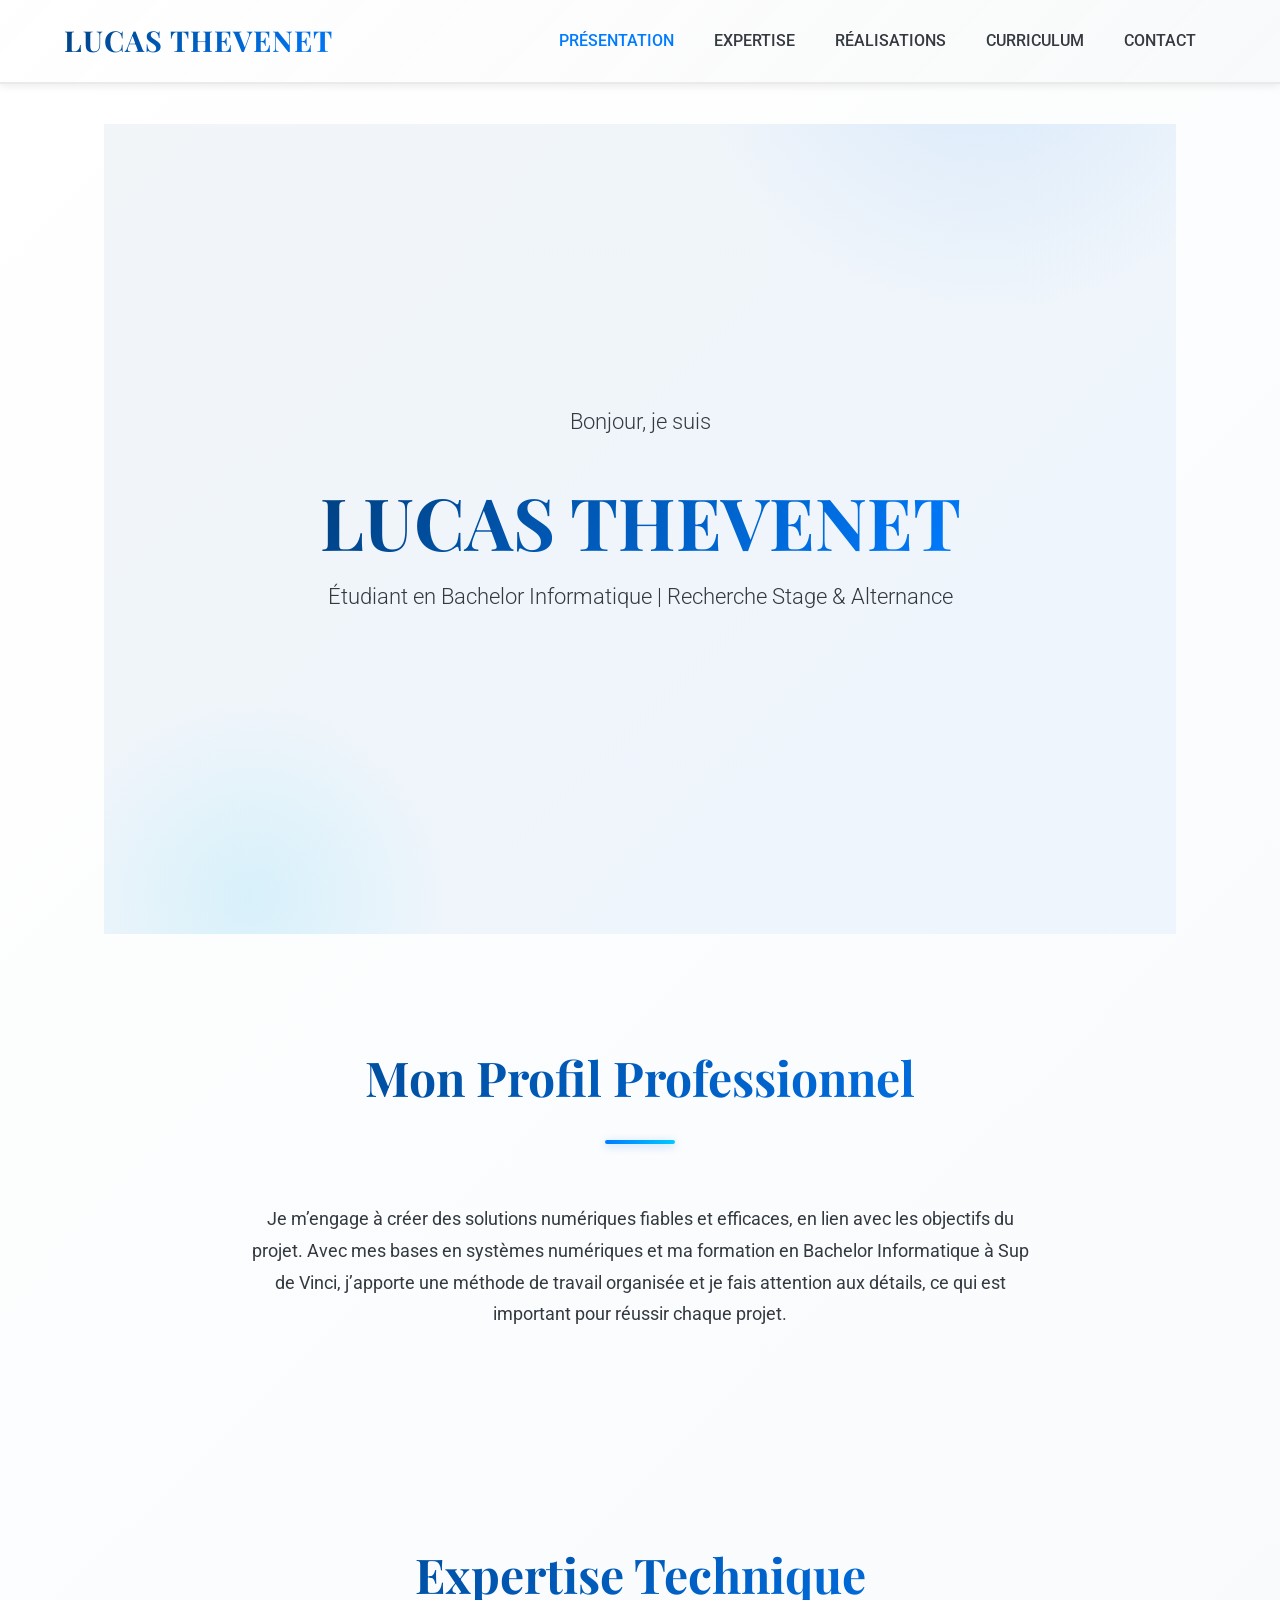
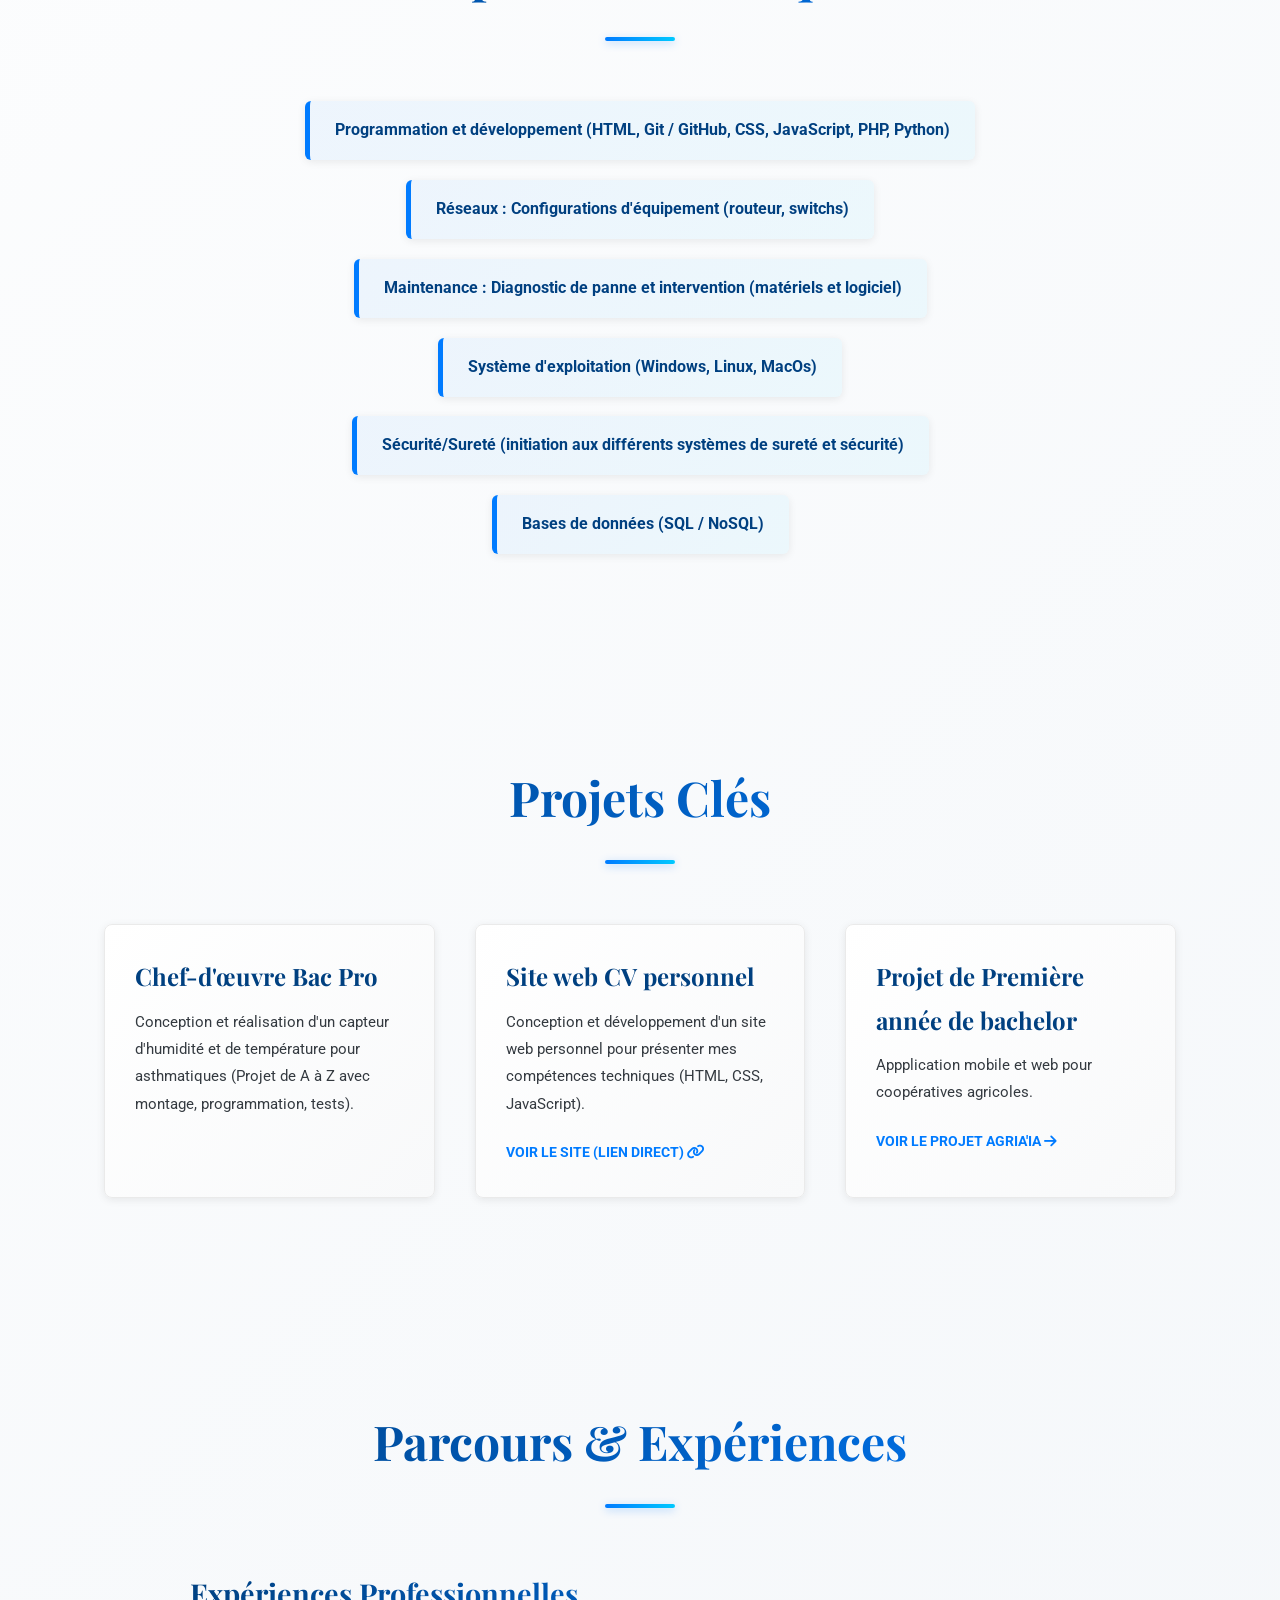
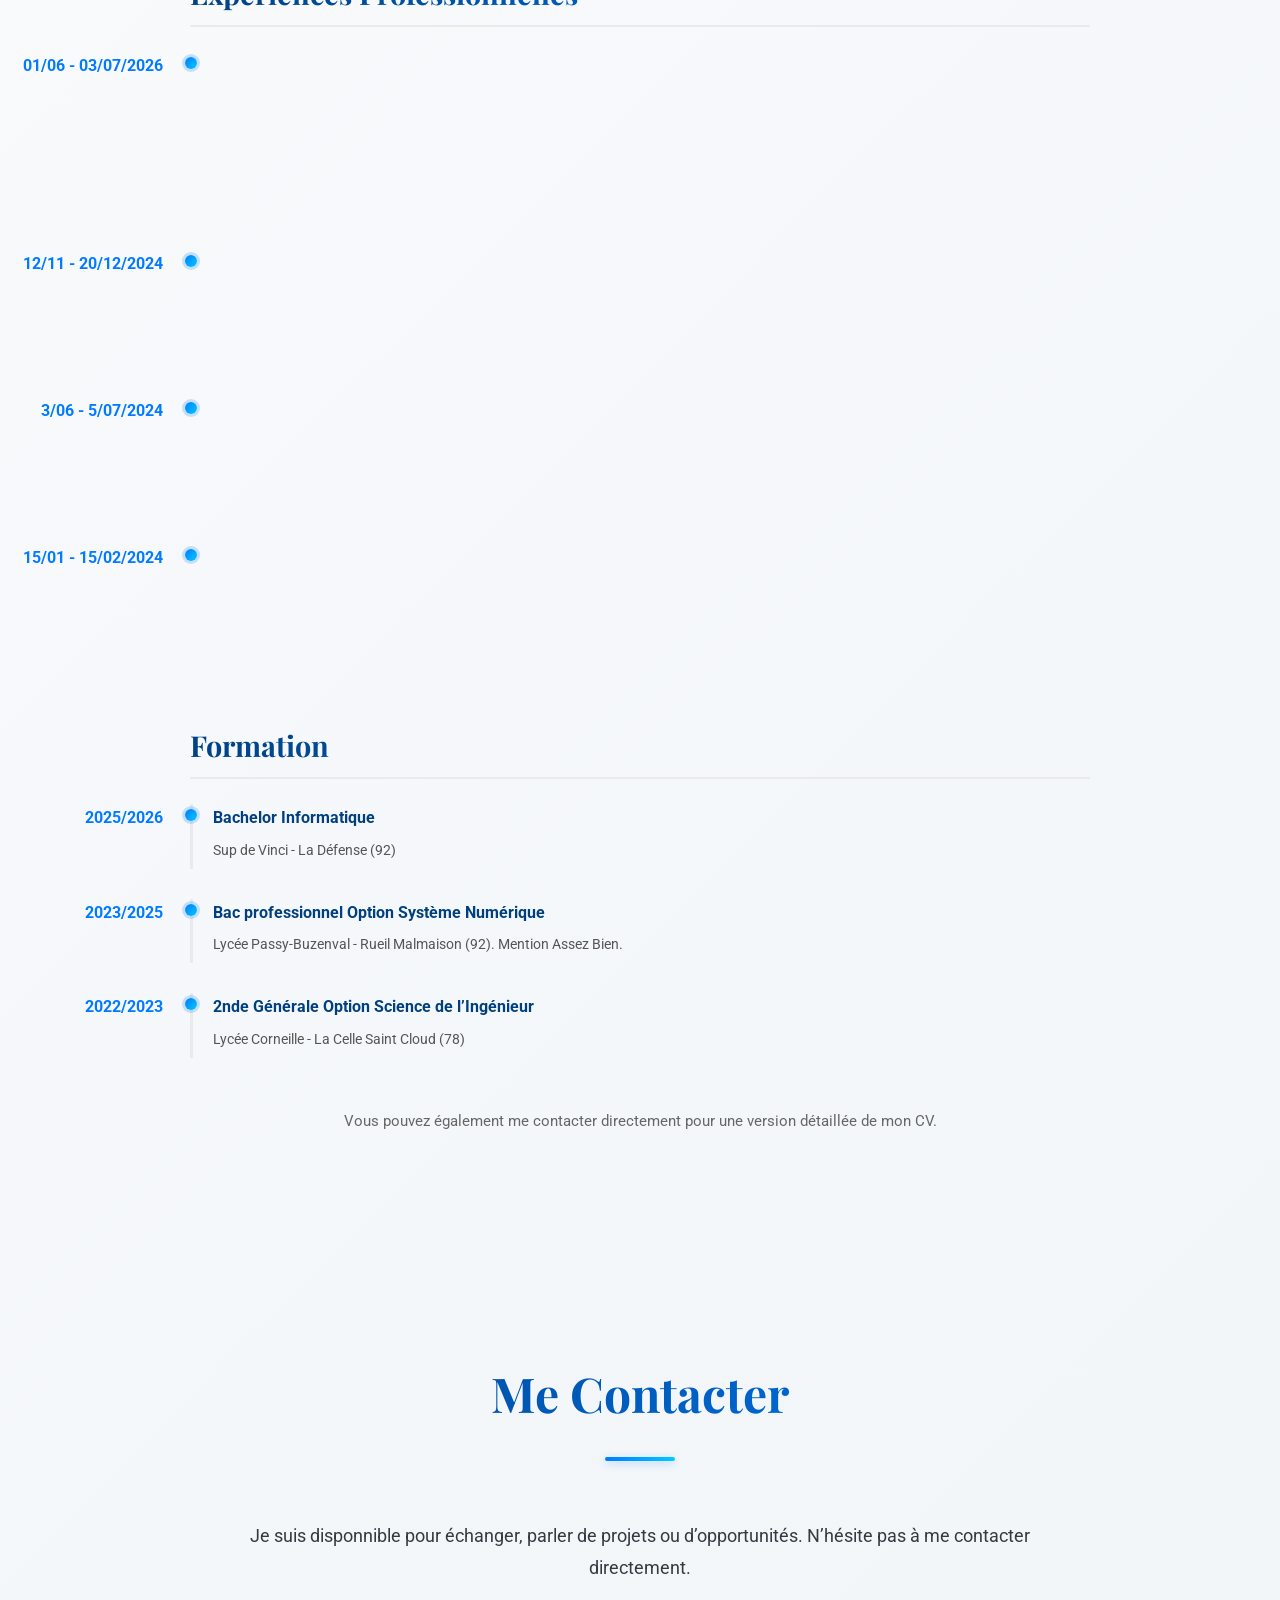
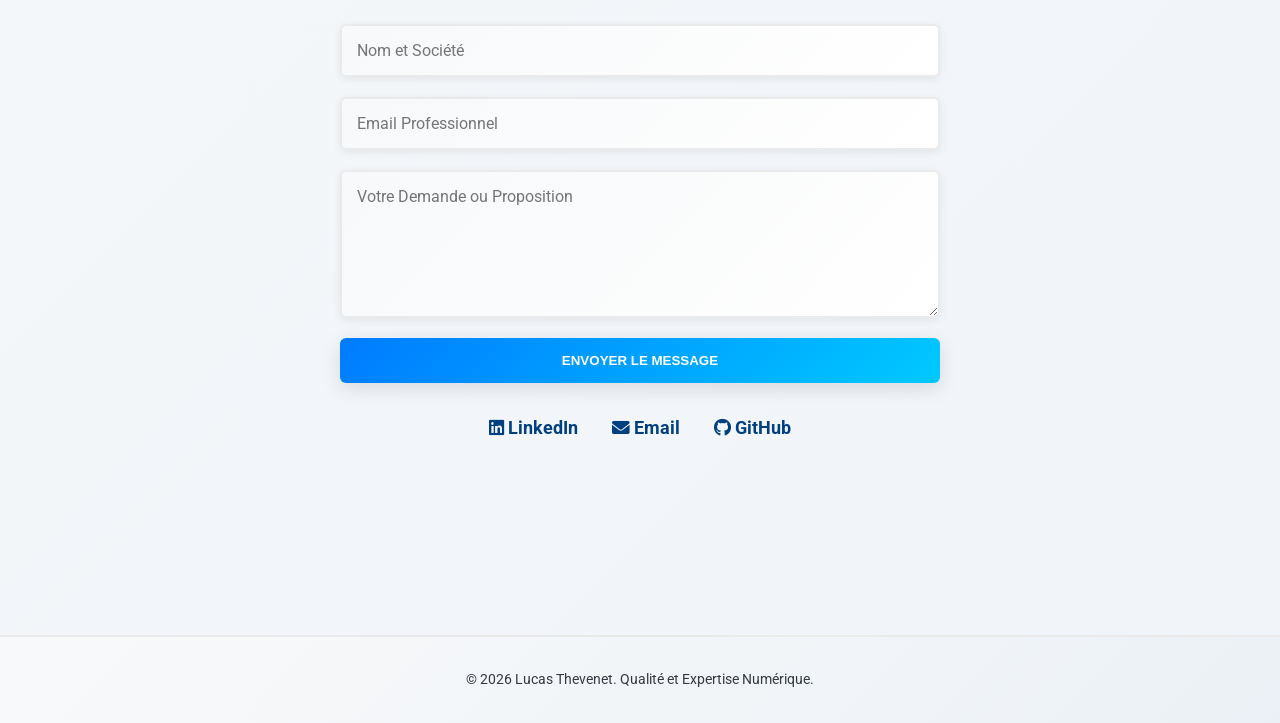
<file: index.html>
<!DOCTYPE html>
<html lang="fr">
<head>
    <meta charset="UTF-8">
    <meta name="viewport" content="width=device-width, initial-scale=1.0">
    <title>Lucas Thevenet | Professionnel</title>
    <link href="https://fonts.googleapis.com/css2?family=Roboto:wght@300;400;700&family=Playfair+Display:wght@700&display=swap" rel="stylesheet">
    <link rel="stylesheet" href="https://cdnjs.cloudflare.com/ajax/libs/font-awesome/6.0.0-beta3/css/all.min.css">
    <link rel="stylesheet" href="style.css">
</head>
<body>

    <header class="navbar-classic">
        <div class="nav-container">
            <a href="#hero" class="logo-class">LUCAS THEVENET</a>
            <nav>
                <ul>
                    <li><a href="#hero" class="active">Présentation</a></li>
                    <li><a href="#skills">Expertise</a></li>
                    <li><a href="#projects">Réalisations</a></li>
                    <li><a href="#curriculum">Curriculum</a></li>
                    <li><a href="#contact">Contact</a></li>
                </ul>
            </nav>
        </div>
    </header>

    <main class="main-content">
        <section id="hero" class="hero-elegance section-class">
            <div class="hero-text">
                <p class="tagline">Bonjour, je suis</p>
                <h1>LUCAS <span class="highlight">THEVENET</span></h1>
                <p class="tagline">Étudiant en Bachelor Informatique | Recherche Stage & Alternance </p>
            </div>
        </section>

        <section id="about" class="section-class">
            <h2 class="section-title-class">Mon Profil Professionnel</h2>
            <div class="about-content-class" style="animation: fadeInUp 0.8s ease-out;">
                <p>Je m’engage à créer des solutions numériques fiables et efficaces, en lien avec les objectifs du projet. Avec mes bases en systèmes numériques et ma formation en Bachelor Informatique à Sup de Vinci, j’apporte une méthode de travail organisée et je fais attention aux détails, ce qui est important pour réussir chaque projet.</p>
            </div>
        </section>

        <section id="skills" class="section-class">
            <h2 class="section-title-class">Expertise Technique</h2>
            <div class="skills-list-class">
                <div class="skill-item-class">Programmation et développement (HTML, Git / GitHub, CSS, JavaScript, PHP, Python)</div>
                <div class="skill-item-class">Réseaux : Configurations d'équipement (routeur, switchs) </div>
                <div class="skill-item-class">Maintenance : Diagnostic de panne et intervention (matériels et logiciel)</div>
                <div class="skill-item-class">Système d'exploitation (Windows, Linux, MacOs)</div>
                <div class="skill-item-class">Sécurité/Sureté (initiation aux différents systèmes de sureté et sécurité)</div>
                <div class="skill-item-class">Bases de données (SQL / NoSQL)</div>
            </div>
        </section>

        <section id="projects" class="section-class">
            <h2 class="section-title-class">Projets Clés</h2>
            <div class="project-grid-class">
                <div class="project-card-class">
                    <h3>Chef-d'œuvre Bac Pro</h3>
                    <p>Conception et réalisation d'un capteur d'humidité et de température pour asthmatiques (Projet de A à Z avec montage, programmation, tests).</p>
                </div>
                <div class="project-card-class">
                    <h3>Site web CV personnel</h3>
                    <p>Conception et développement d'un site web personnel pour présenter mes compétences techniques (HTML, CSS, JavaScript).</p>
                    <a href="https://lucasthevenet19-oss.github.io/Lucas.Thevenet-CV-" target="_blank" class="link-project">Voir le site (Lien direct) <i class="fas fa-link"></i></a>
                </div>
                <div class="project-card-class">
                    <h3>Projet de Première année de bachelor</h3>
                    <p>Appplication mobile et web pour coopératives agricoles.</p>
                    <a href="agria-main/presentation-agria.html" target="_blank" class="link-project">Voir le projet Agria'IA <i class="fas fa-arrow-right"></i></a>
                </div>
            </div>
        </section>
        
        <section id="curriculum" class="section-class">
            <h2 class="section-title-class">Parcours & Expériences </h2>
            <div class="cv-integrated-container">
                
                <h3>Expériences Professionnelles</h3>
                
                <div class="timeline-item-accueil">
                    <span class="timeline-date-accueil">01/06 - 03/07/2026</span>
                    <div class="timeline-content-accueil">
                        <h4>Mercer (Service IT - La Défense)</h4>
                        <ul>
                            <li>Préparation des laptops - Présentation d'Autopilot </li>
                            <li>Accueil des collaborateurs à notre guichet </li>
                            <li>Audit matériel </li>
                            <li>Préparation des supports et choix des sujets pour les prochains ateliers CTSS (formation des collaborateurs).</li>
                            <li>Vérification et dépannage des salles de réunion.</li>
                        </ul>
                    </div>
                </div>

                <div class="timeline-item-accueil">
                    <span class="timeline-date-accueil">12/11 - 20/12/2024</span>
                    <div class="timeline-content-accueil">
                        <h4>KPMG (Équipe ITS - La Défense)</h4>
                        <ul>
                            <li>Masterisation des PC et déploiement des téléphones portables.</li>
                            <li>Découverte des réseaux et de la cybersécurité (Cyberark, Sailpoint).</li>
                            <li>Dépannage PC, téléphones, installations vidéo-projection.</li>
                        </ul>
                    </div>
                </div>

                <div class="timeline-item-accueil">
                    <span class="timeline-date-accueil">3/06 - 5/07/2024</span>
                    <div class="timeline-content-accueil">
                        <h4>INQUEST (Équipe Cybersécurité - Puteaux)</h4>
                        <ul>
                            <li>Études de cas des différents types d'attaques cyber.</li>
                            <li>Benchmark des solutions de coffre-fort numérique.</li>
                            <li>Rédaction d'une fiche de description des rôles dans une crise cyber.</li>
                        </ul>
                    </div>
                </div>

                <div class="timeline-item-accueil">
                    <span class="timeline-date-accueil">15/01 - 15/02/2024</span>
                    <div class="timeline-content-accueil">
                        <h4>Banque de France (Direction Sécurité - Paris)</h4>
                        <ul>
                            <li>Découverte du système de sécurité incendie et du poste centrale de surveillance (PCS).</li>
                            <li>Utilisation et contrôle de la reconnaissance biométrique (Iris scan).</li>
                            <li>Contrôle des clés de sécurité de la PCS et de la PERISEC du siège et des immeubles périphériques</li>
                        </ul>
                    </div>
                </div>
                
                <h3 style="margin-top: 60px;">Formation</h3>

                <div class="timeline-item-accueil">
                    <span class="timeline-date-accueil">2025/2026</span>
                    <div class="timeline-content-accueil">
                        <h4>Bachelor Informatique</h4>
                        <p>Sup de Vinci - La Défense (92)</p>
                    </div>
                </div>

                <div class="timeline-item-accueil">
                    <span class="timeline-date-accueil">2023/2025</span>
                    <div class="timeline-content-accueil">
                        <h4>Bac professionnel Option Système Numérique</h4>
                        <p>Lycée Passy-Buzenval - Rueil Malmaison (92). Mention Assez Bien.</p>
                    </div>
                </div>

                <div class="timeline-item-accueil">
                    <span class="timeline-date-accueil">2022/2023</span>
                    <div class="timeline-content-accueil">
                        <h4>2nde Générale Option Science de l’Ingénieur</h4>
                        <p>Lycée Corneille - La Celle Saint Cloud (78)</p>
                    </div>
                </div>

                <div style="text-align: center; margin-top: 50px;">
                    <p style="color: #666; font-size: 0.95em; margin-bottom: 15px;">Vous pouvez également me contacter directement pour une version détaillée de mon CV.</p>
                </div>
            </div>
        </section>

        <section id="contact" class="section-class">
            <h2 class="section-title-class">Me Contacter</h2>
            <div class="about-content-class">
                <p>Je suis disponnible pour échanger, parler de projets ou d’opportunités. N’hésite pas à me contacter directement.</p>
            </div>
            <form class="contact-form-class" onsubmit="return handleContactForm(event)">
                <input type="text" name="nom" placeholder="Nom et Société" required>
                <input type="email" name="email" placeholder="Email Professionnel" required>
                <textarea name="message" placeholder="Votre Demande ou Proposition" rows="6" required></textarea>
                <button type="submit" class="btn-submit">ENVOYER LE MESSAGE</button>
            </form>
            <div class="social-links-contact">
                <a href="https://www.linkedin.com/in/lucas-thevenet-7667b52b3/" target="_blank" title="Visitez mon profil LinkedIn"><i class="fab fa-linkedin"></i> LinkedIn</a>
                <a href="mailto:lucas.thevenet19@gmail.com" title="Envoyez-moi un email"><i class="fas fa-envelope"></i> Email</a>
                <a href="https://github.com/lucasthevenet19-oss" target="_blank" title="Visitez mon GitHub"><i class="fab fa-github"></i> GitHub</a>
            </div>
        </section>
    </main>

    <footer class="footer-class">
        <p>&copy; 2026 Lucas Thevenet. Qualité et Expertise Numérique.</p>
    </footer>

    <script>
        // Animation des éléments au scroll
        const observerOptions = {
            threshold: 0.1,
            rootMargin: '0px 0px -100px 0px'
        };

        const observer = new IntersectionObserver((entries) => {
            entries.forEach(entry => {
                if (entry.isIntersecting) {
                    entry.target.style.opacity = '1';
                    entry.target.style.transform = 'translateY(0)';
                    observer.unobserve(entry.target);
                }
            });
        }, observerOptions);

        // Observer les éléments animés
        document.querySelectorAll('.project-card-class, .skill-item-class, .timeline-item-accueil').forEach(el => {
            el.style.opacity = '0';
            el.style.transform = 'translateY(20px)';
            el.style.transition = 'opacity 0.6s ease, transform 0.6s ease';
            observer.observe(el);
        });

        // Navigation active au scroll
        const navLinks = document.querySelectorAll('.navbar-classic ul li a');
        const sections = document.querySelectorAll('section');

        window.addEventListener('scroll', () => {
            let current = '';
            sections.forEach(section => {
                const sectionTop = section.offsetTop;
                const sectionHeight = section.clientHeight;
                if (scrollY >= sectionTop - 200) {
                    current = section.getAttribute('id');
                }
            });

            navLinks.forEach(link => {
                link.classList.remove('active');
                if (link.getAttribute('href').slice(1) === current) {
                    link.classList.add('active');
                }
            });
        });

        // Formulaire de contact
        function handleContactForm(e) {
            e.preventDefault();
            const form = e.target;
            const nom = form.nom.value;
            const email = form.email.value;
            const message = form.message.value;
            const subject = encodeURIComponent('Nouvelle demande de ' + nom);
            const body = encodeURIComponent('Nom/Société: ' + nom + '\n\nEmail: ' + email + '\n\nMessage: ' + message);
            window.location.href = 'mailto:lucas.thevenet19@gmail.com?subject=' + subject + '&body=' + body;
            return false;
        }

        // Smooth scroll behavior amélioré
        document.querySelectorAll('a[href^="#"]').forEach(anchor => {
            anchor.addEventListener('click', function (e) {
                const href = this.getAttribute('href');
                if (href !== '#' && document.querySelector(href)) {
                    e.preventDefault();
                    document.querySelector(href).scrollIntoView({
                        behavior: 'smooth',
                        block: 'start'
                    });
                }
            });
        });
    </script>

</body>
</html>
</file>
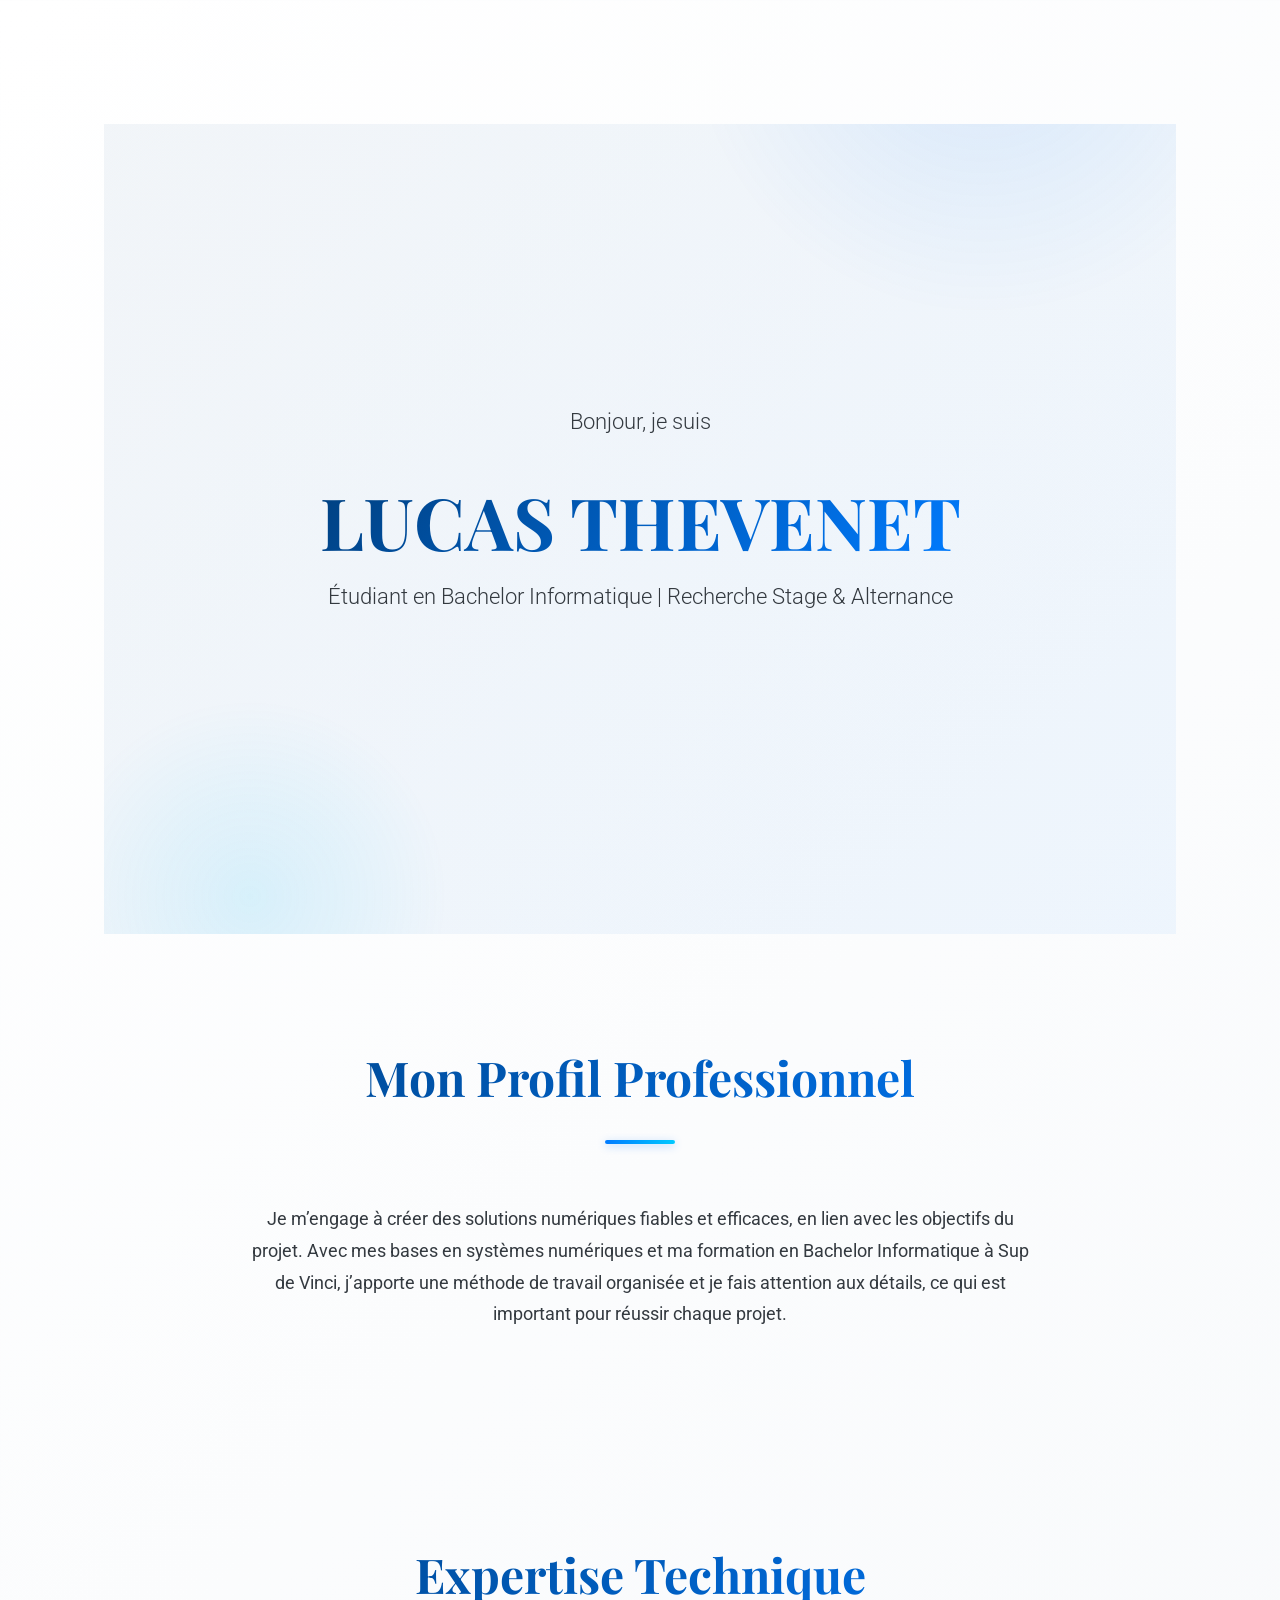
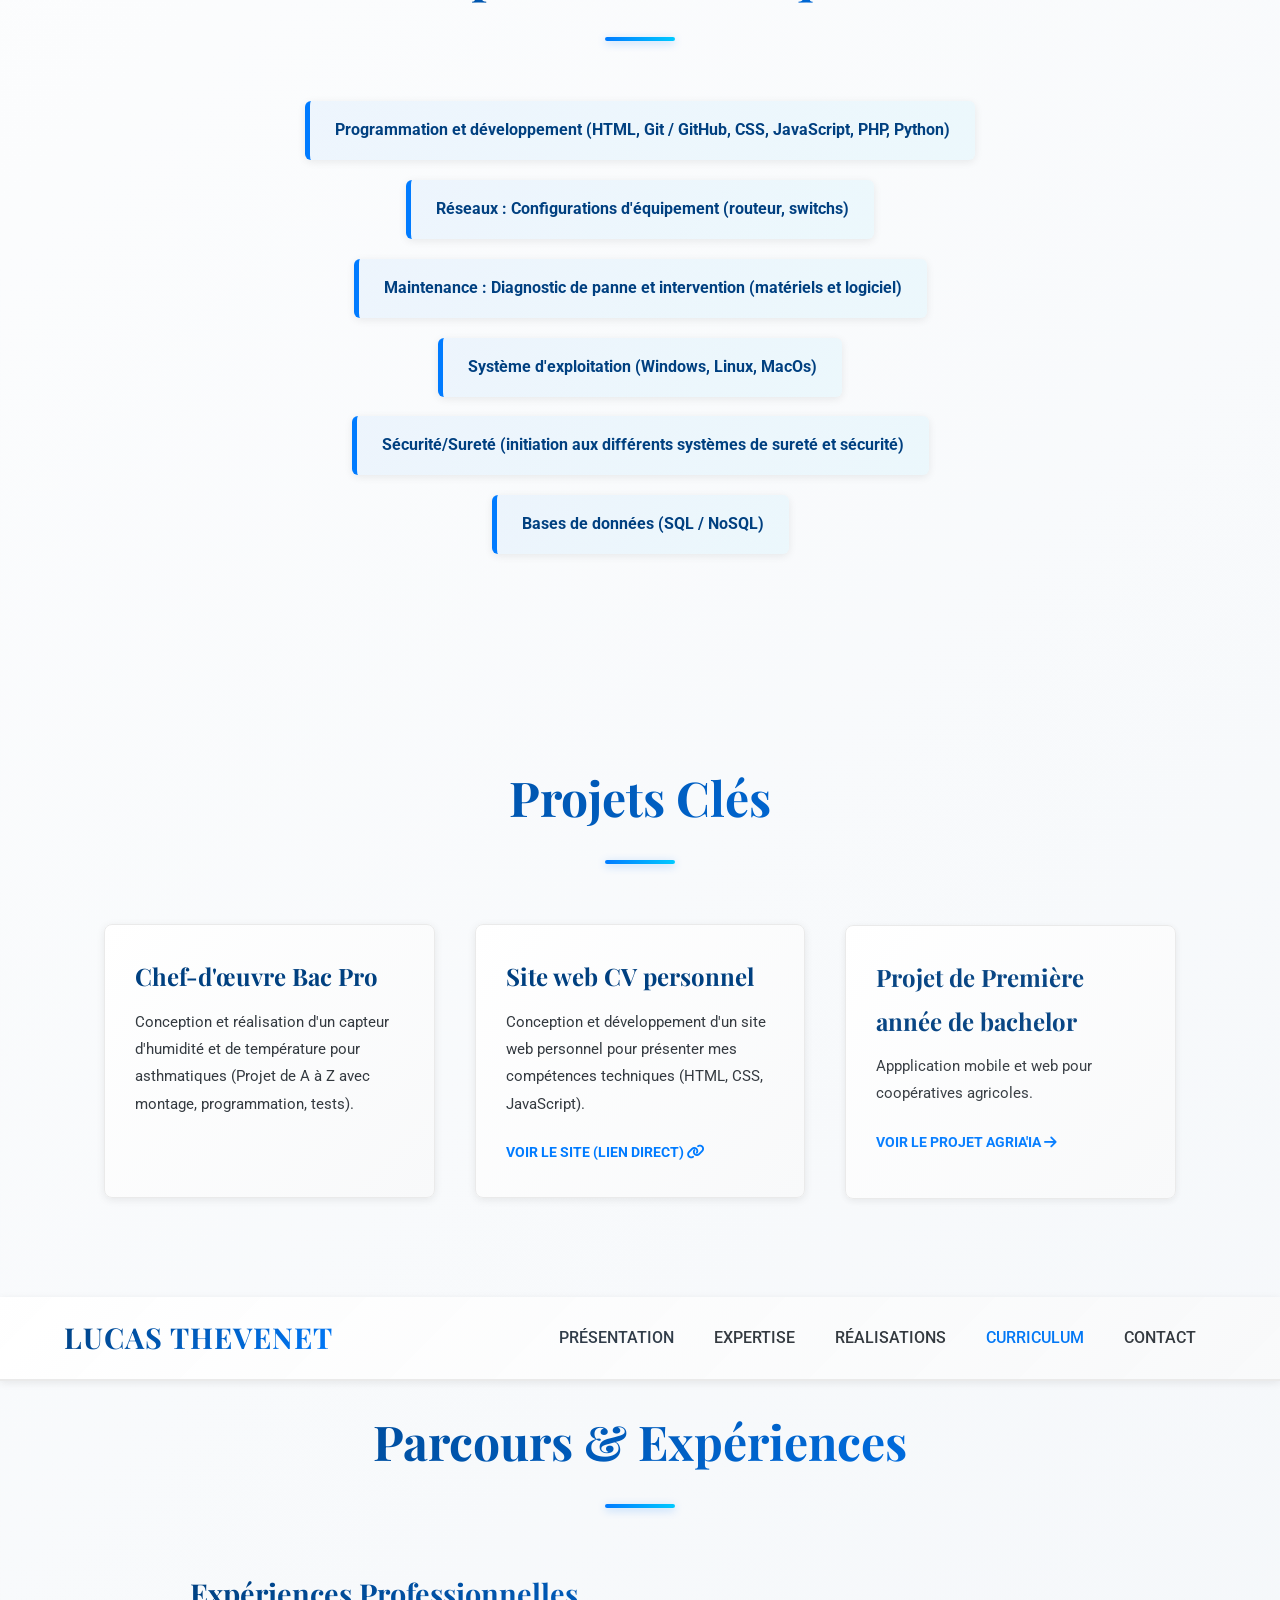
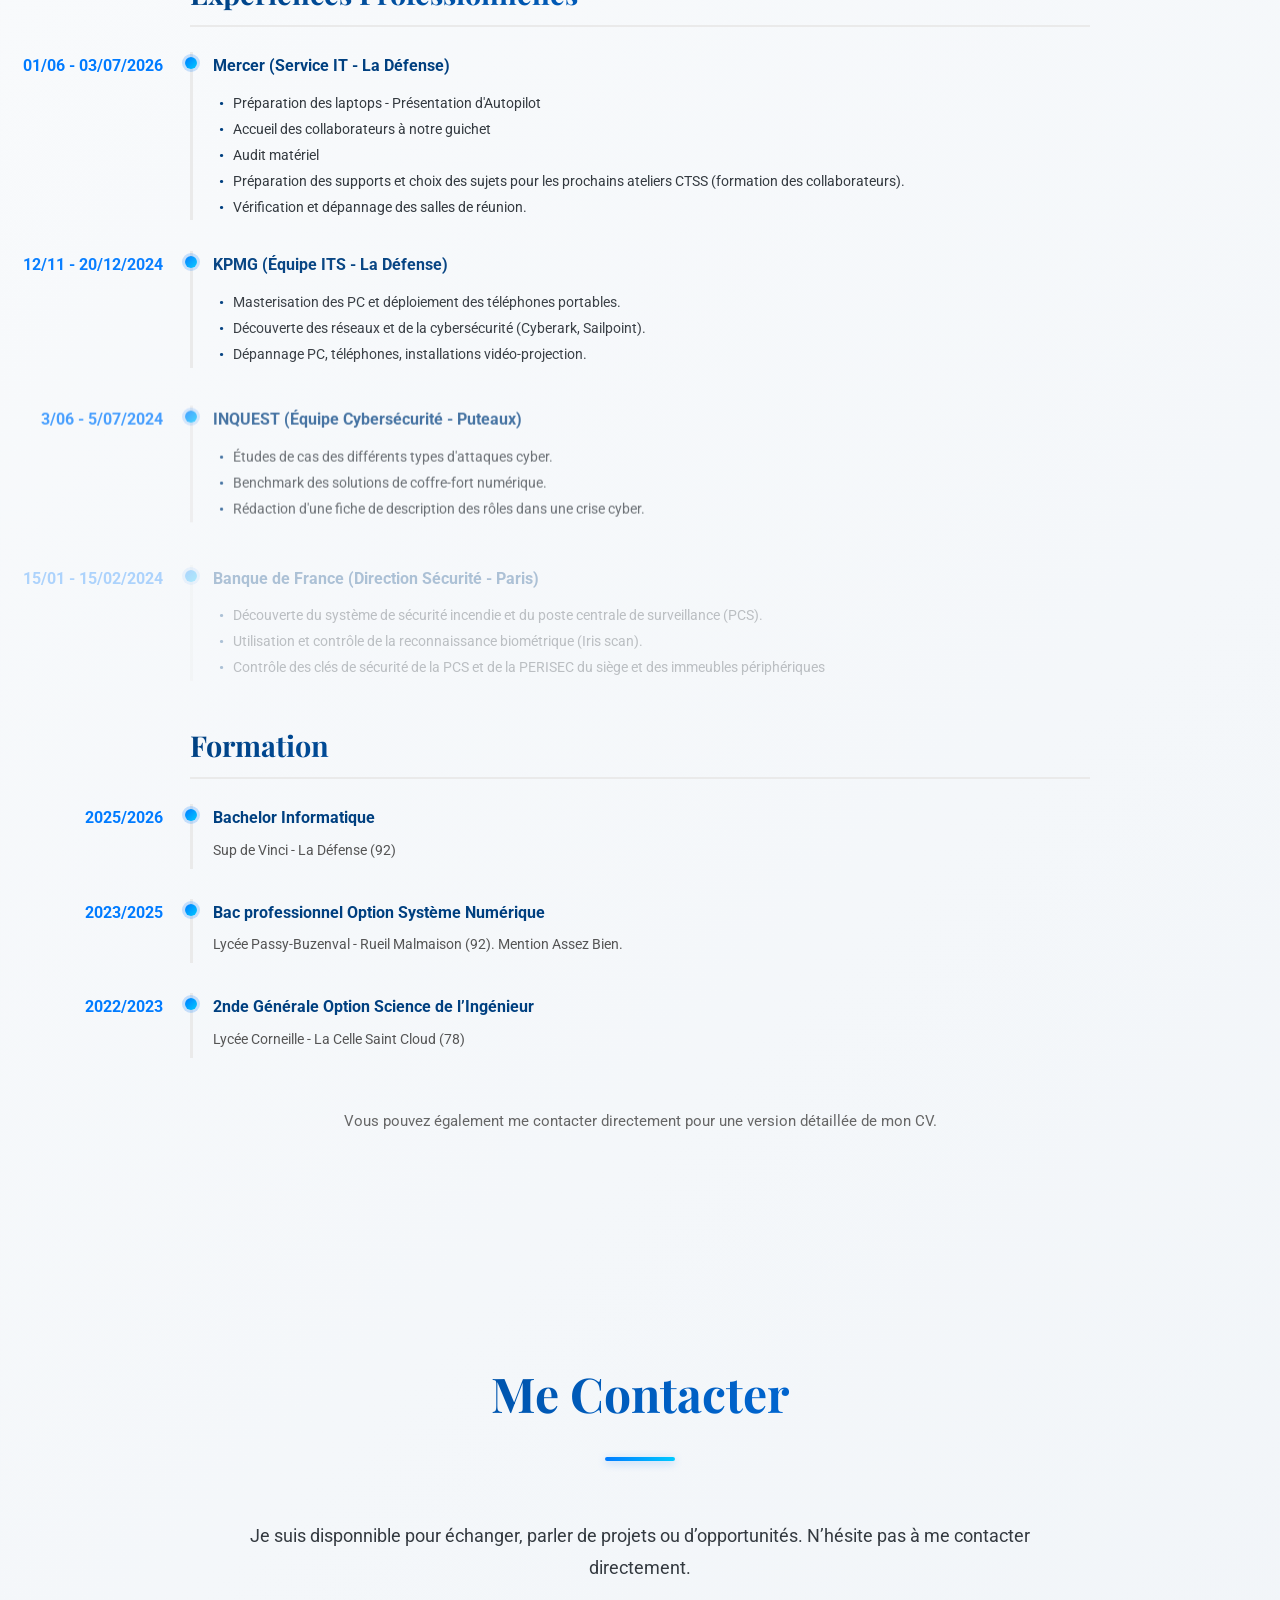
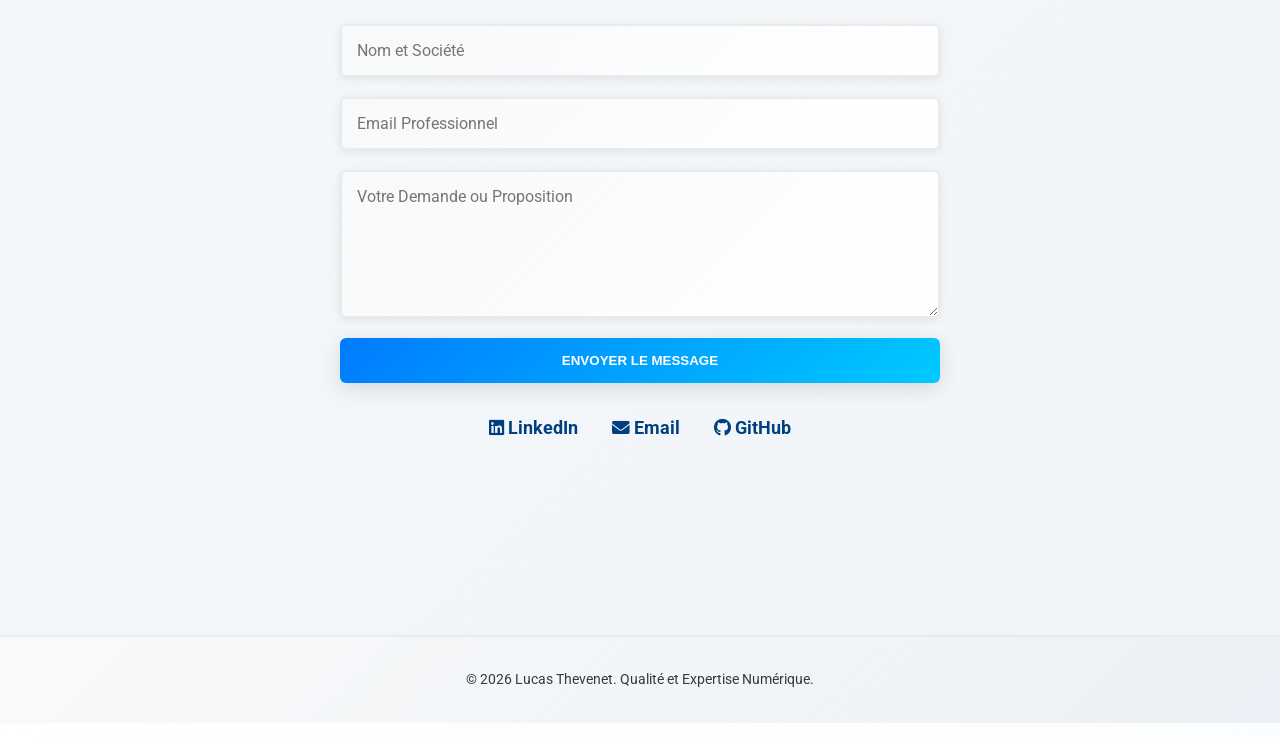
<file: CV.html>
<!DOCTYPE html>
<html lang="fr">
<head>
    <meta charset="UTF-8">
    <meta name="viewport" content="width=device-width, initial-scale=1.0">
    <meta http-equiv="refresh" content="0; url=index.html#curriculum">
    <title>Curriculum Vitae - Lucas Thevenet</title>
    <style>
        body { 
            font-family: 'Roboto', -apple-system, BlinkMacSystemFont, sans-serif; 
            text-align: center; 
            padding: 40px 20px;
            color: #343A40;
            background: linear-gradient(135deg, #f5f7fa 0%, #c3cfe2 100%);
            min-height: 100vh;
            display: flex;
            align-items: center;
            justify-content: center;
        }
        .container {
            background: white;
            padding: 40px;
            border-radius: 10px;
            box-shadow: 0 10px 40px rgba(0, 0, 0, 0.1);
            max-width: 500px;
        }
        h1 {
            color: #004080;
            margin-bottom: 20px;
            font-size: 2em;
        }
        p {
            font-size: 1.1em;
            line-height: 1.6;
            margin-bottom: 20px;
            color: #555;
        }
        a {
            color: #007BFF;
            text-decoration: none;
            font-weight: bold;
            transition: color 0.3s;
        }
        a:hover {
            color: #004080;
            text-decoration: underline;
        }
    </style>
</head>
<body>
    <div class="container">
        <h1>📄 Redirection en cours...</h1>
        <p>Vous êtes redirigé vers la section Curriculum de mon portfolio.</p>
        <p style="font-size: 0.9em; color: #999;">Si la page ne charge pas automatiquement, cliquez ci-dessous:</p>
        <p><a href="index.html#curriculum">→ Accéder au Curriculum</a></p>
    </div>
</body>
</html>
</file>
<file: style.css>
/* --- 0. Variables et Reset (COULEURS PRO) --- */
:root {
    --color-primary: #004080; /* Bleu Marine Profond */
    --color-secondary: #007BFF; /* Bleu Vif */
    --color-tertiary: #00C9FF; /* Cyan */
    --color-accent: #FF6B6B; /* Rouge Pastel */
    --color-text: #343A40; /* Gris Charbon */
    --color-bg-main: #FFFFFF; /* Blanc Pur */
    --color-bg-alt: #F8F9FA; /* Gris très clair */
    --color-border: #EAEAEA;
    --font-serif: 'Playfair Display', serif; /* Titres */
    --font-sans: 'Roboto', sans-serif; /* Corps de texte */
    --transition-speed: 0.3s ease;
    --shadow-soft: 0 2px 8px rgba(0, 0, 0, 0.08);
    --shadow-medium: 0 5px 20px rgba(0, 0, 0, 0.12);
    --shadow-hard: 0 10px 40px rgba(0, 0, 0, 0.15);
}

* {
    margin: 0;
    padding: 0;
    box-sizing: border-box;
}

body {
    font-family: var(--font-sans);
    line-height: 1.8;
    color: var(--color-text);
    background: linear-gradient(135deg, #ffffff 0%, #f0f4f8 100%);
    scroll-behavior: smooth;
    overflow-x: hidden;
}

/* --- 1. Navigation Classique --- */
.navbar-classic {
    background: linear-gradient(135deg, var(--color-bg-main) 0%, rgba(248, 249, 250, 0.95) 100%);
    border-bottom: 2px solid var(--color-border);
    padding: 15px 5%;
    position: sticky;
    top: 0;
    z-index: 1000;
    box-shadow: var(--shadow-soft);
    backdrop-filter: blur(10px);
    animation: slideDown 0.5s ease-out;
}

@keyframes slideDown {
    from {
        opacity: 0;
        transform: translateY(-20px);
    }
    to {
        opacity: 1;
        transform: translateY(0);
    }
}

.nav-container {
    display: flex;
    justify-content: space-between;
    align-items: center;
    max-width: 1200px;
    margin: 0 auto;
}

.logo-class {
    font-family: var(--font-serif);
    font-size: 1.8em;
    font-weight: 700;
    color: var(--color-primary);
    text-decoration: none;
    letter-spacing: 1px;
    background: linear-gradient(135deg, var(--color-primary), var(--color-secondary));
    -webkit-background-clip: text;
    -webkit-text-fill-color: transparent;
    background-clip: text;
    transition: transform 0.3s ease;
}

.logo-class:hover {
    transform: scale(1.05);
}

.navbar-classic nav ul {
    list-style: none;
    display: flex;
}

.navbar-classic nav ul li a {
    text-decoration: none;
    color: var(--color-text);
    padding: 10px 15px;
    margin: 0 5px;
    transition: all 0.3s ease;
    font-weight: 500;
    text-transform: uppercase;
    position: relative;
    overflow: hidden;
}

.navbar-classic nav ul li a::before {
    content: none;
}

.navbar-classic nav ul li a:hover {
    color: var(--color-secondary);
}

.navbar-classic nav ul li a.active {
    color: var(--color-secondary);
}

/* --- 2. Mise en page Générale --- */
.main-content {
    max-width: 1200px;
    margin: 0 auto;
    padding: 40px 5%;
}

.section-class {
    padding: 100px 0;
}

.section-title-class {
    font-family: var(--font-serif);
    text-align: center;
    font-size: 3em;
    margin-bottom: 60px;
    background: linear-gradient(135deg, var(--color-primary), var(--color-secondary));
    -webkit-background-clip: text;
    -webkit-text-fill-color: transparent;
    background-clip: text;
    position: relative;
    font-weight: 700;
    animation: fadeInDown 0.8s ease-out;
}

@keyframes fadeInDown {
    from {
        opacity: 0;
        transform: translateY(-20px);
    }
    to {
        opacity: 1;
        transform: translateY(0);
    }
}

.section-title-class::after {
    content: '';
    display: block;
    width: 70px;
    height: 4px;
    background: linear-gradient(90deg, var(--color-secondary), var(--color-tertiary));
    margin: 20px auto 0;
    border-radius: 2px;
    box-shadow: 0 2px 8px rgba(0, 123, 255, 0.3);
}

/* --- 3. Hero Élégance --- */
.hero-elegance {
    min-height: 90vh;
    display: flex;
    justify-content: center;
    align-items: center;
    text-align: center;
    background: linear-gradient(135deg, rgba(0, 64, 128, 0.05) 0%, rgba(0, 123, 255, 0.05) 100%);
    position: relative;
    overflow: hidden;
}

.hero-elegance::before {
    content: '';
    position: absolute;
    top: -50%;
    right: -10%;
    width: 600px;
    height: 600px;
    background: radial-gradient(circle, rgba(0, 123, 255, 0.1) 0%, transparent 70%);
    border-radius: 50%;
    animation: float 20s infinite ease-in-out;
}

.hero-elegance::after {
    content: '';
    position: absolute;
    bottom: -20%;
    left: -5%;
    width: 400px;
    height: 400px;
    background: radial-gradient(circle, rgba(0, 201, 255, 0.1) 0%, transparent 70%);
    border-radius: 50%;
    animation: float 25s infinite ease-in-out reverse;
}

@keyframes float {
    0%, 100% { transform: translateY(0px); }
    50% { transform: translateY(30px); }
}

.hero-text {
    position: relative;
    z-index: 1;
    animation: fadeInUp 1s ease-out;
}

.hero-text h1 {
    font-family: var(--font-serif);
    font-size: 4.5em;
    background: linear-gradient(135deg, var(--color-primary), var(--color-secondary));
    -webkit-background-clip: text;
    -webkit-text-fill-color: transparent;
    background-clip: text;
    margin-bottom: 15px;
    line-height: 1.1;
    animation: scaleIn 0.8s ease-out;
}

@keyframes scaleIn {
    from {
        opacity: 0;
        transform: scale(0.8);
    }
    to {
        opacity: 1;
        transform: scale(1);
    }
}

.hero-text .highlight {
    color: var(--color-secondary);
}

.hero-text .tagline {
    font-family: var(--font-sans);
    font-size: 1.4em;
    color: var(--color-text);
    font-weight: 300;
    margin-bottom: 40px;
}

/* --- 4. À Propos / Présentation --- */
.about-content-class {
    max-width: 800px;
    margin: 0 auto;
    text-align: center;
    font-size: 1.1em;
}

/* --- 5. Compétences --- */
.skills-list-class {
    display: flex;
    justify-content: center;
    flex-wrap: wrap;
    gap: 20px;
    max-width: 800px;
    margin: 0 auto;
}

.skill-item-class {
    background: linear-gradient(135deg, rgba(0, 123, 255, 0.05), rgba(0, 201, 255, 0.05));
    padding: 15px 25px;
    border-left: 5px solid var(--color-secondary);
    border-radius: 6px;
    font-weight: 700;
    color: var(--color-primary);
    transition: all 0.3s ease;
    box-shadow: var(--shadow-soft);
    position: relative;
    overflow: hidden;
    animation: popIn 0.5s ease-out both;
    cursor: default;
}

.skill-item-class::before {
    content: '';
    position: absolute;
    top: 0;
    left: -100%;
    width: 100%;
    height: 100%;
    background: linear-gradient(90deg, transparent, rgba(255, 255, 255, 0.2), transparent);
    transition: left 0.5s;
}

.skill-item-class:hover {
    background: linear-gradient(135deg, rgba(0, 123, 255, 0.15), rgba(0, 201, 255, 0.15));
    transform: translateX(5px) scale(1.05);
    box-shadow: var(--shadow-medium);
    border-left-color: var(--color-tertiary);
}

.skill-item-class:hover::before {
    left: 100%;
}

@keyframes popIn {
    from {
        opacity: 0;
        transform: scale(0.8);
    }
    to {
        opacity: 1;
        transform: scale(1);
    }
}

.skill-item-class:nth-child(1) { animation-delay: 0.1s; }
.skill-item-class:nth-child(2) { animation-delay: 0.2s; }
.skill-item-class:nth-child(3) { animation-delay: 0.3s; }
.skill-item-class:nth-child(4) { animation-delay: 0.4s; }
.skill-item-class:nth-child(5) { animation-delay: 0.5s; }
.skill-item-class:nth-child(6) { animation-delay: 0.6s; }

/* --- 6. Projets --- */
.project-grid-class {
    display: grid;
    grid-template-columns: repeat(auto-fit, minmax(320px, 1fr));
    gap: 40px;
}

.project-card-class {
    background: linear-gradient(135deg, var(--color-bg-main), #f8f9fa);
    border: 1px solid var(--color-border);
    padding: 30px;
    transition: all 0.4s cubic-bezier(0.4, 0, 0.2, 1);
    position: relative;
    overflow: hidden;
    border-radius: 8px;
    box-shadow: var(--shadow-soft);
    animation: slideInUp 0.6s ease-out both;
}

.project-card-class::before {
    content: '';
    position: absolute;
    top: 0;
    left: -100%;
    width: 100%;
    height: 100%;
    background: linear-gradient(90deg, transparent, rgba(255, 255, 255, 0.3), transparent);
    transition: left 0.5s ease;
}

.project-card-class:hover::before {
    left: 100%;
}

.project-card-class:hover {
    box-shadow: var(--shadow-hard);
    transform: translateY(-15px) rotateX(5deg);
    border-color: var(--color-secondary);
}

@keyframes slideInUp {
    from {
        opacity: 0;
        transform: translateY(30px);
    }
    to {
        opacity: 1;
        transform: translateY(0);
    }
}

.project-card-class:nth-child(1) { animation-delay: 0.2s; }
.project-card-class:nth-child(2) { animation-delay: 0.4s; }
.project-card-class:nth-child(3) { animation-delay: 0.6s; }

.project-card-class h3 {
    font-family: var(--font-serif);
    font-size: 1.5em;
    color: var(--color-primary);
    margin-bottom: 10px;
}

.project-card-class p {
    font-size: 0.95em;
    color: var(--color-text);
    margin-bottom: 20px;
}

.link-project {
    color: var(--color-secondary);
    text-decoration: none;
    font-weight: 700;
    text-transform: uppercase;
    font-size: 0.9em;
    transition: all 0.3s ease;
    position: relative;
    display: inline-block;
}

.link-project::after {
    content: '';
    position: absolute;
    bottom: -2px;
    left: 0;
    width: 0;
    height: 2px;
    background: linear-gradient(90deg, var(--color-secondary), var(--color-tertiary));
    transition: width 0.3s ease;
}

.link-project:hover {
    color: var(--color-primary);
    transform: translateX(3px);
}

.link-project:hover::after {
    width: 100%;
}

/* --- 7. Contact/Formulaire --- */
.contact-form-class {
    display: flex;
    flex-direction: column;
    gap: 20px;
    max-width: 600px;
    margin: 40px auto 0;
    animation: fadeInUp 0.8s ease-out;
}

.contact-form-class input,
.contact-form-class textarea {
    padding: 15px;
    border: 2px solid var(--color-border);
    border-radius: 6px;
    background: linear-gradient(135deg, rgba(248, 249, 250, 0.8), #ffffff);
    font-family: var(--font-sans);
    font-size: 1em;
    color: var(--color-primary);
    transition: all 0.3s ease;
    box-shadow: var(--shadow-soft);
}

.contact-form-class input:focus,
.contact-form-class textarea:focus {
    outline: none;
    border-color: var(--color-secondary);
    box-shadow: 0 0 0 3px rgba(0, 123, 255, 0.1);
    transform: translateY(-2px);
}

.contact-form-class textarea {
    resize: vertical;
    font-family: var(--font-sans);
}

.btn-submit {
    background: linear-gradient(135deg, var(--color-secondary), var(--color-tertiary));
    color: var(--color-bg-main);
    padding: 15px;
    border: none;
    text-transform: uppercase;
    font-weight: 700;
    transition: all 0.3s ease;
    cursor: pointer;
    border-radius: 6px;
    text-decoration: none; 
    display: inline-block;
    position: relative;
    overflow: hidden;
    box-shadow: var(--shadow-medium);
    font-weight: 700;
}

.btn-submit::before {
    content: '';
    position: absolute;
    top: 50%;
    left: 50%;
    width: 0;
    height: 0;
    background: rgba(255, 255, 255, 0.3);
    border-radius: 50%;
    transform: translate(-50%, -50%);
    transition: width 0.5s ease, height 0.5s ease;
}

.btn-submit:hover {
    background: linear-gradient(135deg, var(--color-primary), var(--color-secondary));
    transform: translateY(-3px);
    box-shadow: var(--shadow-hard);
}

.btn-submit:hover::before {
    width: 300px;
    height: 300px;
}

.social-links-contact {
    text-align: center;
    margin-top: 30px;
    font-size: 1.1em;
    animation: fadeInUp 1s ease-out;
}

.social-links-contact a {
    color: var(--color-primary);
    text-decoration: none;
    margin: 0 15px;
    font-weight: 700;
    transition: all 0.3s ease;
    display: inline-block;
    position: relative;
}

.social-links-contact a::before {
    content: '';
    position: absolute;
    bottom: -5px;
    left: 0;
    width: 0;
    height: 2px;
    background: linear-gradient(90deg, var(--color-secondary), var(--color-tertiary));
    transition: width 0.3s ease;
}

.social-links-contact a:hover {
    color: var(--color-secondary);
    transform: translateY(-2px);
}

.social-links-contact a:hover::before {
    width: 100%;
}

/* --- STYLE du CV Intégré (Timeline) --- */
.cv-integrated-container {
    max-width: 900px;
    margin: 0 auto;
    text-align: left;
}

.cv-integrated-container h3 {
     font-family: var(--font-serif);
     background: linear-gradient(135deg, var(--color-primary), var(--color-secondary));
     -webkit-background-clip: text;
     -webkit-text-fill-color: transparent;
     background-clip: text;
     font-size: 1.8em;
     margin-top: 40px;
     margin-bottom: 25px;
     padding-bottom: 5px;
     border-bottom: 2px solid var(--color-border);
     animation: slideInLeft 0.6s ease-out;
}

@keyframes slideInLeft {
    from {
        opacity: 0;
        transform: translateX(-30px);
    }
    to {
        opacity: 1;
        transform: translateX(0);
    }
}

.timeline-item-accueil {
    display: flex;
    margin-bottom: 30px;
    padding-left: 20px;
    position: relative;
    border-left: 3px solid var(--color-border);
    animation: fadeInUp 0.6s ease-out both;
    transition: all 0.3s ease;
}

.timeline-item-accueil:hover {
    border-left-color: var(--color-secondary);
    transform: translateX(5px);
}

.timeline-item-accueil:last-child {
    margin-bottom: 0;
}

.timeline-date-accueil {
    min-width: 150px;
    font-weight: 700;
    color: var(--color-secondary);
    margin-right: 30px;
    position: absolute;
    left: -180px;
    text-align: right;
}

.timeline-item-accueil::before {
    content: '';
    width: 12px;
    height: 12px;
    background: linear-gradient(135deg, var(--color-secondary), var(--color-tertiary));
    border-radius: 50%;
    position: absolute;
    left: -8px;
    top: 5px;
    z-index: 10;
    box-shadow: 0 0 0 3px rgba(0, 123, 255, 0.2);
    animation: pulse 2s infinite;
}

@keyframes pulse {
    0%, 100% { box-shadow: 0 0 0 3px rgba(0, 123, 255, 0.2); }
    50% { box-shadow: 0 0 0 8px rgba(0, 123, 255, 0.1); }
}

.timeline-content-accueil h4 {
    font-family: var(--font-sans);
    font-weight: 700;
    color: var(--color-primary);
    margin-bottom: 5px;
}

.timeline-content-accueil p {
    color: #555;
    font-size: 0.9em;
    margin-bottom: 5px;
}

.timeline-content-accueil ul {
    list-style: none;
    padding-left: 0;
    margin-top: 10px;
}

.timeline-content-accueil ul li {
    position: relative;
    padding-left: 20px;
    font-size: 0.9em;
}

.timeline-content-accueil ul li::before {
    content: '•';
    color: var(--color-primary);
    font-weight: bold;
    display: inline-block;
    width: 1em;
    margin-left: -1em;
}

/* --- 8. Footer --- */
.footer-class {
    text-align: center;
    padding: 30px;
    border-top: 2px solid var(--color-border);
    background: linear-gradient(135deg, var(--color-bg-alt), rgba(0, 64, 128, 0.02));
    color: var(--color-text);
    font-size: 0.9em;
    margin-top: 50px;
    animation: fadeInUp 1s ease-out;
}

/* --- 9. Animations Globales --- */
@keyframes fadeInUp {
    from {
        opacity: 0;
        transform: translateY(30px);
    }
    to {
        opacity: 1;
        transform: translateY(0);
    }
}

.timeline-item-accueil:nth-child(1) { animation-delay: 0.2s; }
.timeline-item-accueil:nth-child(2) { animation-delay: 0.4s; }
.timeline-item-accueil:nth-child(3) { animation-delay: 0.6s; }
.timeline-item-accueil:nth-child(4) { animation-delay: 0.8s; }
.timeline-item-accueil:nth-child(5) { animation-delay: 1s; }

/* --- 10. Responsive Design --- */
@media (max-width: 900px) {
    .timeline-item-accueil {
        flex-direction: column;
        border-left: none;
        padding-left: 0;
        border-bottom: 1px solid var(--color-border);
        padding-bottom: 20px;
    }
    
    .timeline-item-accueil::before {
        display: none;
    }

    .timeline-date-accueil {
        position: static;
        text-align: left;
        margin-bottom: 10px;
    }
    
    .project-grid-class {
        grid-template-columns: 1fr;
    }
    
    .skills-list-class {
        flex-direction: column;
    }
    
    .skill-item-class {
        width: 100%;
    }
}

@media (max-width: 768px) {
    .nav-container {
        flex-direction: column;
        gap: 15px;
    }

    .navbar-classic nav ul {
        margin-top: 15px;
        flex-wrap: wrap;
        justify-content: center;
        gap: 10px;
    }
    
    .navbar-classic nav ul li a {
        padding: 8px 12px;
        font-size: 0.85em;
    }

    .hero-text h1 {
        font-size: 2.5em;
    }
    
    .hero-text .tagline {
        font-size: 1.1em;
    }

    .section-title-class {
        font-size: 2.2em;
    }
    
    .main-content {
        padding: 20px 3%;
    }
    
    .section-class {
        padding: 60px 0;
    }
    
    .project-card-class:hover {
        transform: translateY(-10px);
    }
}

@media (max-width: 480px) {
    .hero-text h1 {
        font-size: 1.8em;
    }
    
    .hero-text .tagline {
        font-size: 1em;
    }
    
    .section-title-class {
        font-size: 1.8em;
    }
    
    .navbar-classic nav ul li a {
        padding: 6px 8px;
        font-size: 0.75em;
    }
    
    .project-card-class {
        padding: 20px;
    }
    
    .contact-form-class input,
    .contact-form-class textarea {
        font-size: 16px;
    }
    
    .social-links-contact a {
        display: block;
        margin: 10px 0;
    }
}
</file>
